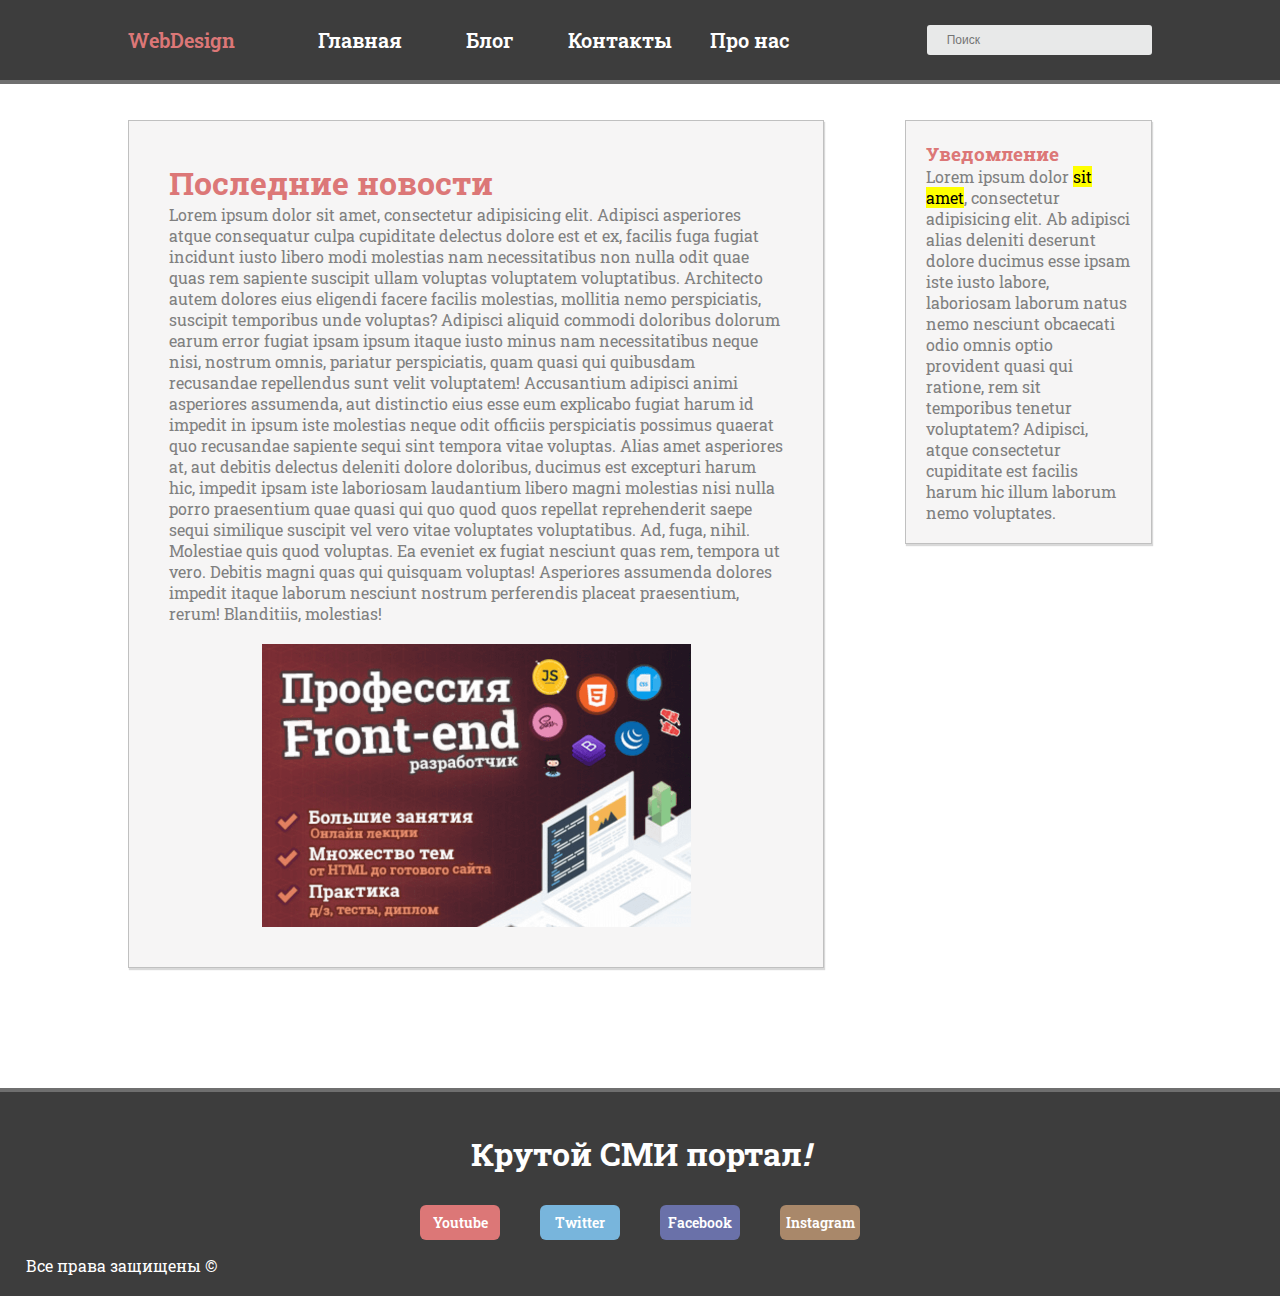
<file: index.html>
<!doctype html>
<html lang="en">
<head>
    <meta charset="UTF-8">
    <meta name="viewport"
          content="width=device-width, user-scalable=no, initial-scale=1.0, maximum-scale=1.0, minimum-scale=1.0">
    <meta http-equiv="X-UA-Compatible" content="ie=edge">
    <title>Document</title>
    <link rel="stylesheet" href="css/style.css">
</head>
<body>
    <header>
        <div class="all-header">
            <div class="logo">
                <p>WebDesign</p>
            </div>
            <div class="menu">
                <div class="btn">Главная</div>
                <div class="btn">Блог</div>
                <div class="btn">Контакты</div>
                <div class="btn">Про нас</div>
            </div>
            <input type="search" name="search" placeholder="Поиск" id="search">
        </div>
    </header>
    <main>
        <div class="artical">
            <h1>Последние новости</h1>
            <p>Lorem ipsum dolor sit amet, consectetur adipisicing elit. Adipisci asperiores atque consequatur culpa
                cupiditate delectus dolore est et ex, facilis fuga fugiat incidunt iusto libero modi molestias nam
                necessitatibus non nulla odit quae quas rem sapiente suscipit ullam voluptas voluptatem voluptatibus.
                Architecto autem dolores eius eligendi facere facilis molestias, mollitia nemo perspiciatis, suscipit
                temporibus unde voluptas? Adipisci aliquid commodi doloribus dolorum earum error fugiat ipsam ipsum itaque
                iusto minus nam necessitatibus neque nisi, nostrum omnis, pariatur perspiciatis, quam quasi qui quibusdam
                recusandae repellendus sunt velit voluptatem! Accusantium adipisci animi asperiores assumenda, aut distinctio
                eius esse eum explicabo fugiat harum id impedit in ipsum iste molestias neque odit officiis perspiciatis possimus
                quaerat quo recusandae sapiente sequi sint tempora vitae voluptas. Alias amet asperiores at, aut debitis delectus
                deleniti dolore doloribus, ducimus est excepturi harum hic, impedit ipsam iste laboriosam laudantium libero magni
                molestias nisi nulla porro praesentium quae quasi qui quo quod quos repellat reprehenderit saepe sequi similique suscipit
                vel vero vitae voluptates voluptatibus. Ad, fuga, nihil. Molestiae quis quod voluptas. Ea eveniet ex fugiat nesciunt quas
                rem, tempora ut vero. Debitis magni quas qui quisquam voluptas! Asperiores assumenda dolores impedit itaque laborum nesciunt
                nostrum perferendis placeat praesentium, rerum! Blanditiis, molestias!</p>
            <img src="images/image-front-end-dev.png" alt="картинка новости">
        </div>
        <div class="right-side-block">
            <h3>Уведомление</h3>
            <p>Lorem ipsum dolor <mark>sit amet</mark>, consectetur adipisicing elit. Ab adipisci alias deleniti deserunt dolore ducimus
                esse ipsam iste iusto labore, laboriosam laborum natus nemo nesciunt obcaecati odio omnis optio provident
                quasi qui ratione, rem sit temporibus tenetur voluptatem? Adipisci, atque consectetur cupiditate est facilis
                harum hic illum laborum nemo voluptates.</p>
        </div>
    </main>
    <footer>
        <h1>Крутой СМИ портал<i>!</i></h1>
        <div class="social-block">
                <div class="social-button" id="btn-youtube">Youtube</div>
                <div class="social-button" id="btn-twitter">Twitter</div>
                <div class="social-button" id="btn-facebook">Facebook</div>
                <div class="social-button" id="btn-instagram">Instagram</div>
        </div>
        <p id="copyright">Все права защищены &#169;</p>
    </footer>
</body>
</html>
</file>
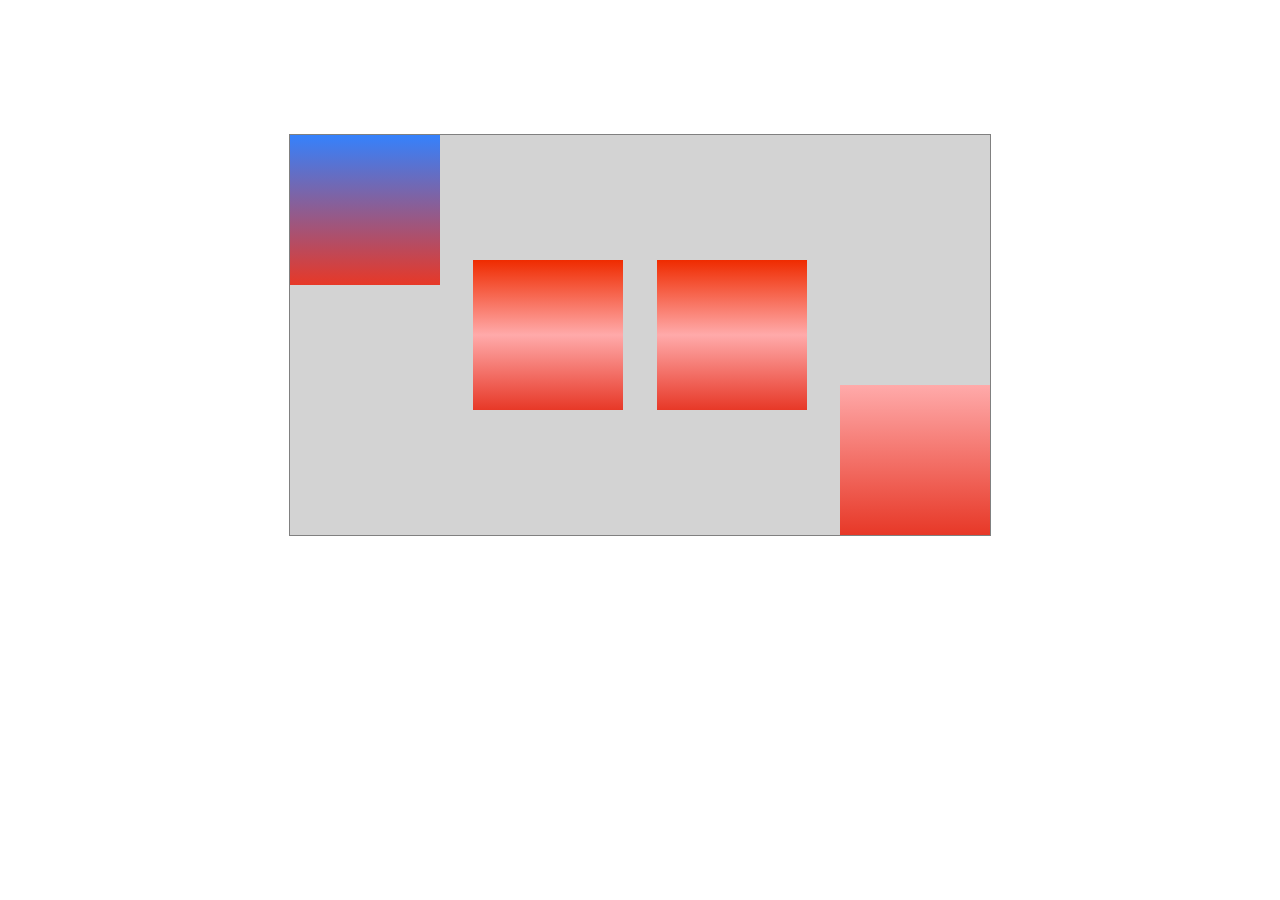
<file: animation.html>
<!doctype html>
<html lang="ru">
<head>
    <meta charset="UTF-8">
    <meta name="viewport" content="width=device-width, initial-scale=1.0">
    <meta http-equiv="X-UA-Compatible" content="ie=edge">
    <title>Анимация</title>
    <link rel="stylesheet" href="css/animation.css">
</head>
<body>
<container>
    <div class="main">
        <div class="main__block1"></div>
        <div class="main__block2"></div>
        <div class="main__block3"></div>
        <div class="main__block4"></div>
    </div>
</container>

</body>
</html>
</file>
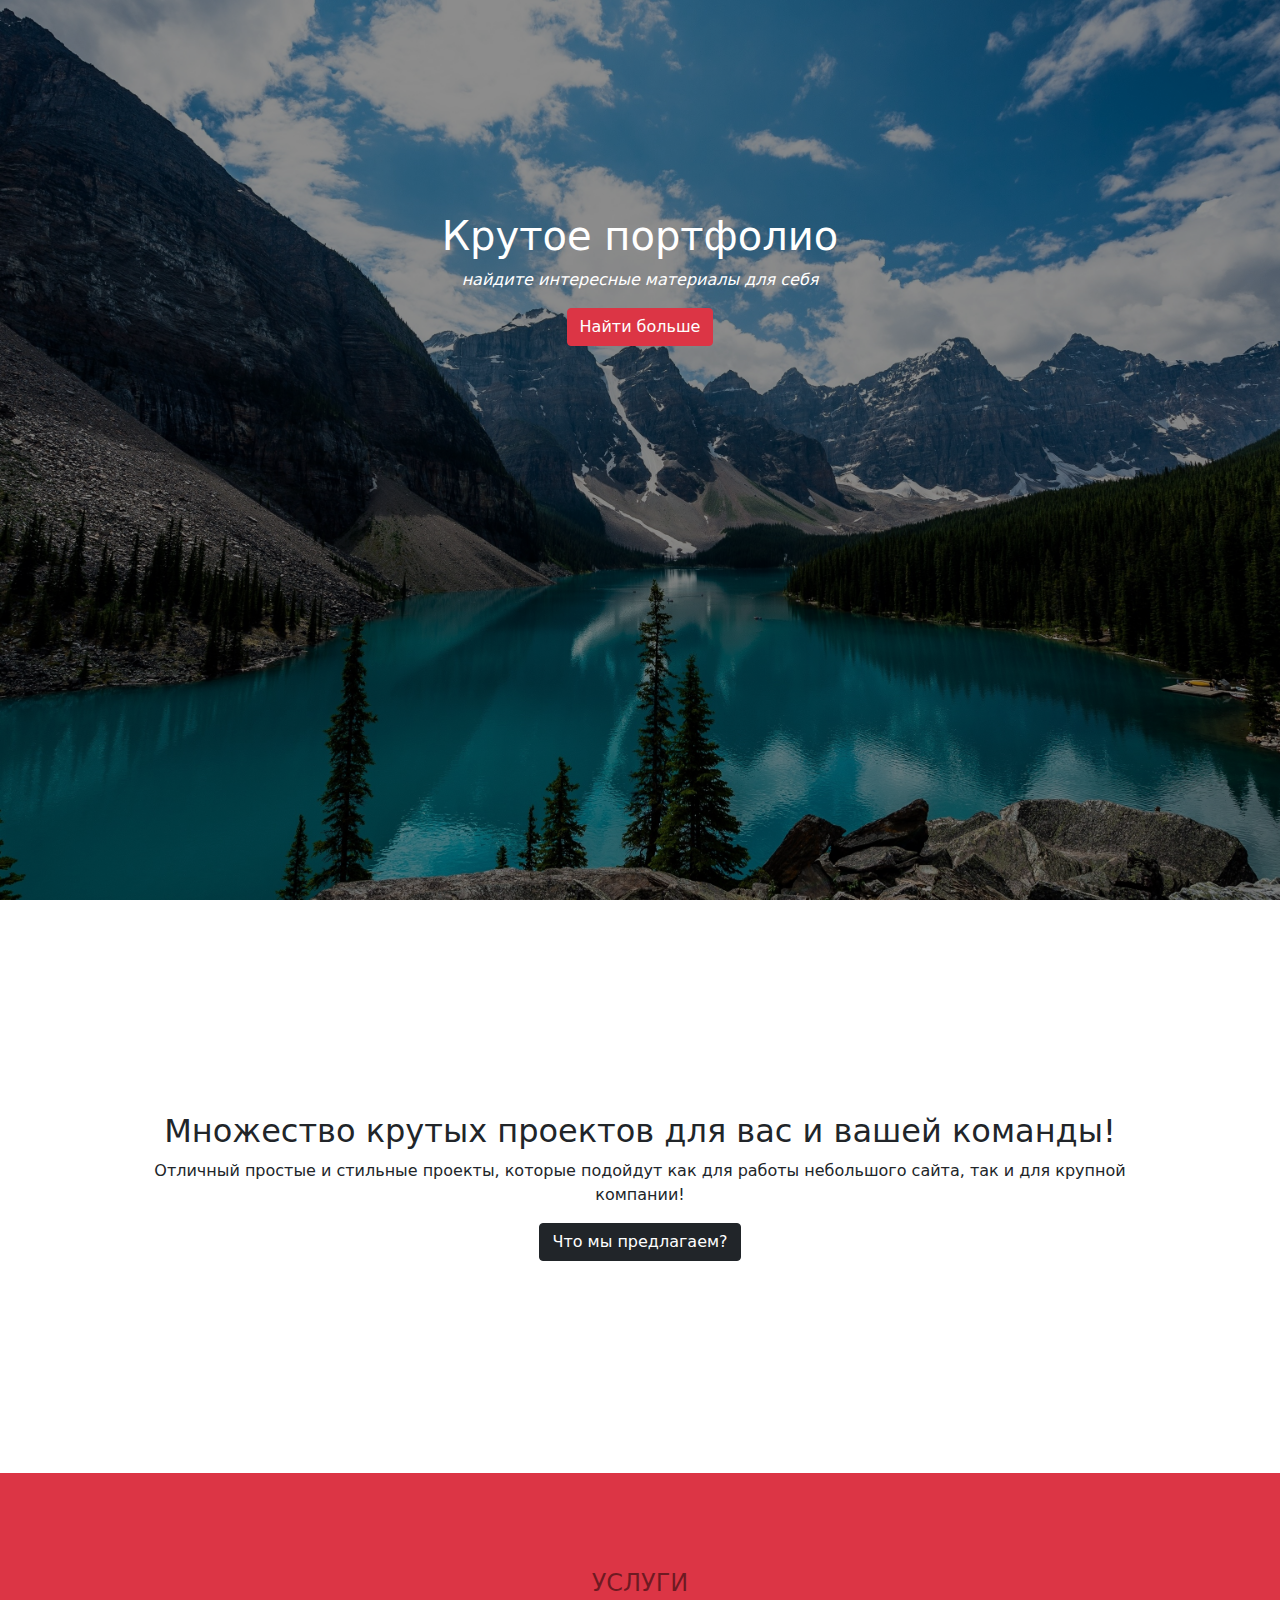
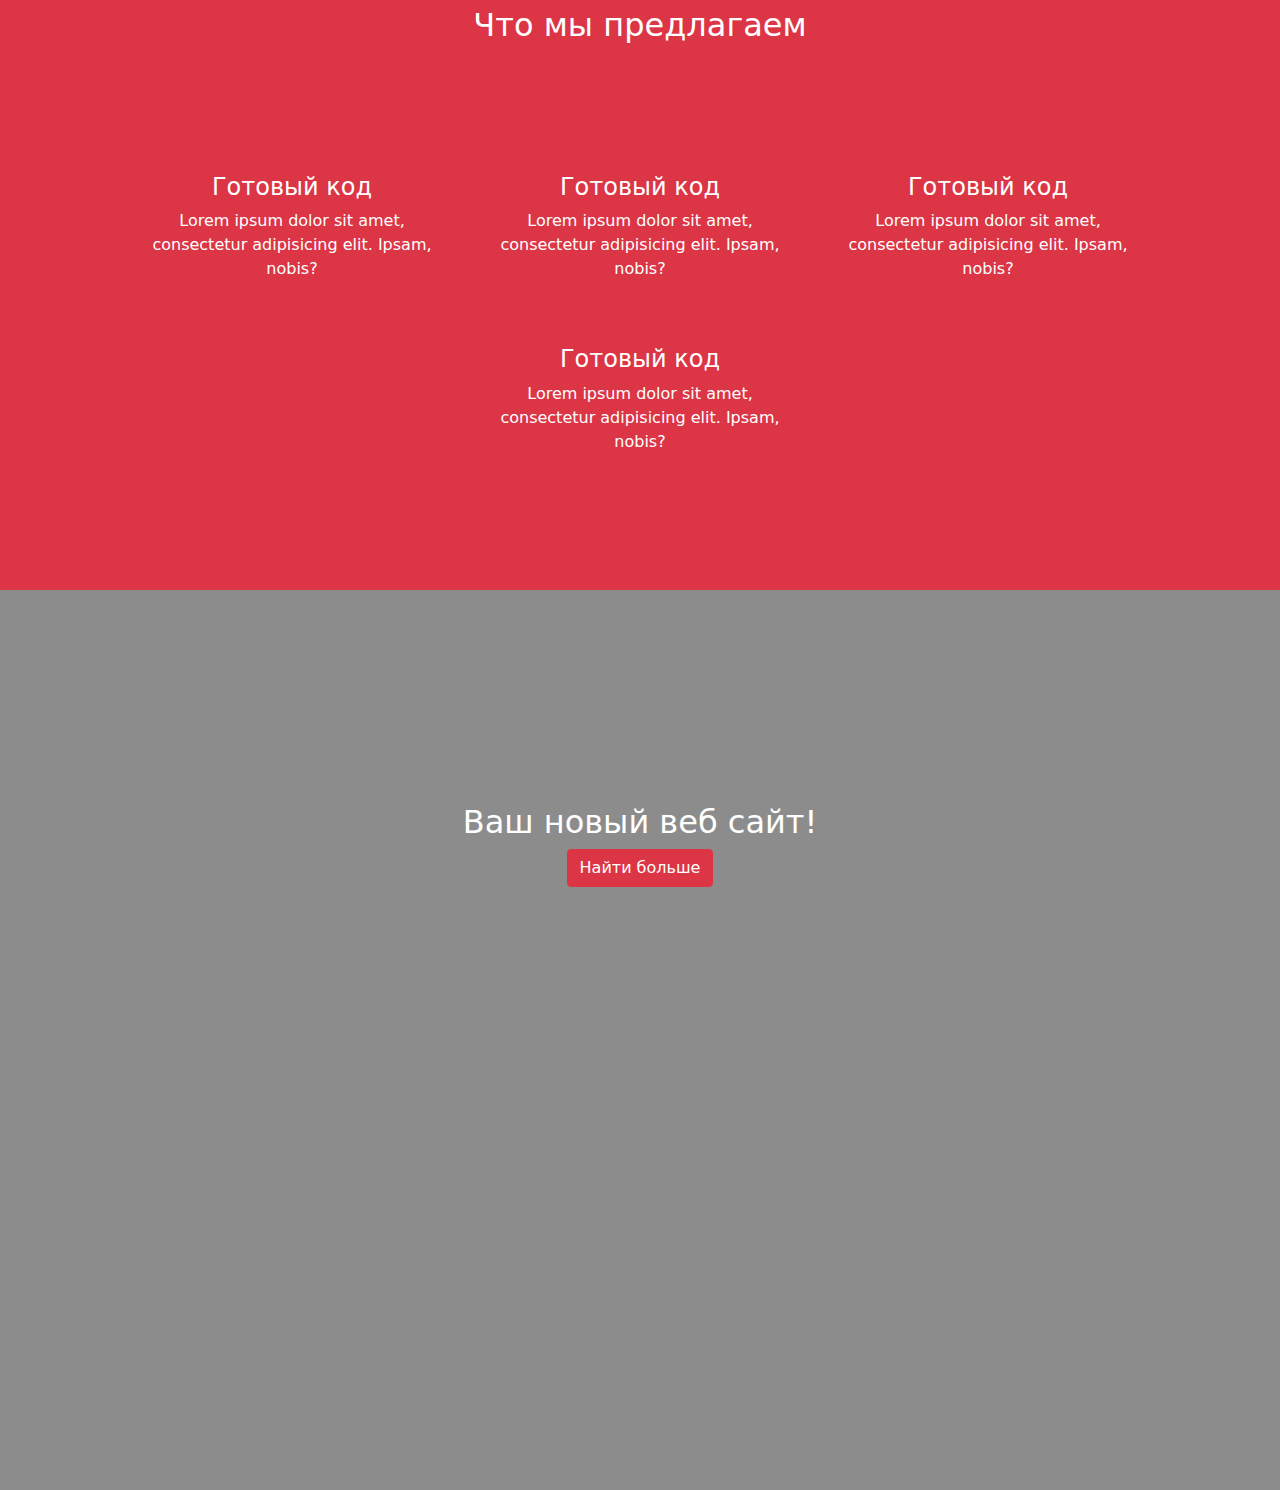
<file: bootstrap-page.html>
<!doctype html>
<html lang="en">
<head>
    <meta charset="UTF-8">
    <meta name="viewport"
          content="width=device-width, user-scalable=no, initial-scale=1.0, maximum-scale=1.0, minimum-scale=1.0">
    <meta http-equiv="X-UA-Compatible" content="ie=edge">
    <title>Bootstrap Page</title>
    <link rel="stylesheet" href="css/main.css">
    <link rel="stylesheet" href="css/bootstrap.min.css">
</head>
<body>
    <!--первый блок-->
    <div class="first-section">
        <div class="jumbotron text-center">
            <div class="container">
                <h1 class="text-white">Крутое портфолио</h1>
                <p class="text-white fst-italic">найдите интересные материалы для себя</p>
                <button class="btn btn-danger">Найти больше</button>
            </div>
        </div>
    </div>

    <!--второй блок-->
    <div class="second-section">
        <div class="jumbotron text-center">
            <div class="container">
                <h2 class="text-dark">Множество крутых проектов для вас и вашей команды!</h2>
                <p class="text-body">Отличный простые и стильные проекты, которые подойдут как для работы небольшого сайта, так и для крупной компании!</p>
                <button class="btn btn-dark">Что мы предлагаем?</button>
            </div>
        </div>
    </div>

    <!--третий блок-->
    <div class="third-section">
         <div class="container-fluid p-5 w-100 bg-danger">
             <div class="p-5">
                 <h4 class="text-black-50 text-center text-uppercase">Услуги</h4>
                 <h2 class="text-white text-center">Что мы предлагаем</h2>
             </div>
             <div class="p-5 d-flex flex-wrap justify-content-center">
                <div class="servise m-4 text-white">
                    <h4 class="text-center">Готовый код</h4>
                    <p class="text-center">Lorem ipsum dolor sit amet, consectetur adipisicing elit. Ipsam, nobis?</p>
                </div>
                <div class="servise m-4 text-white">
                    <h4 class="text-center">Готовый код</h4>
                    <p class="text-center">Lorem ipsum dolor sit amet, consectetur adipisicing elit. Ipsam, nobis?</p>
                </div>
                <div class="servise m-4 text-white">
                    <h4 class="text-center">Готовый код</h4>
                    <p class="text-center">Lorem ipsum dolor sit amet, consectetur adipisicing elit. Ipsam, nobis?</p>
                </div>
                <div class="servise m-4 text-white">
                    <h4 class="text-center">Готовый код</h4>
                    <p class="text-center">Lorem ipsum dolor sit amet, consectetur adipisicing elit. Ipsam, nobis?</p>
                </div>
            </div>
         </div>
    </div>

    <!--четвёртый  блок-->
    <div class="fourth-section">
        <div class="jumbotron text-center">
            <div class="container">
                <h2 class="text-white">Ваш новый веб сайт!</h2>
                <button class="btn btn-danger">Найти больше</button>
            </div>
        </div>
    </div>





    <script src="https://code.jquery.com/jquery-3.5.1.min.js" integrity="sha256-9/aliU8dGd2tb6OSsuzixeV4y/faTqgFtohetphbbj0=" crossorigin="anonymous"></script>
    <script src="js/bootstrap.bundle.min.js"></script>
</body>
</html>
</file>
<file: css/style.css>
@import url('https://fonts.googleapis.com/css2?family=Roboto+Slab:wght@400;600&display=swap');

* {
    margin: 0;
    padding: 0;
}

a {text-decoration: none}

ul {list-style: none}

body {
    font-family: 'Roboto Slab', serif;
    font-size: 16px;
    background: white;
    color: grey;
}

h1,h2,h3,h4,h5,h6 {
    color: #dc7777;
}

/*Оформление хедера*/

header {
    width: 100%;
    background: #3d3d3d;
    border-bottom: #6f6f6f solid 4px;
    padding: 20px 0px;
    float: left;
    position: fixed;
}

header .all-header {
    width: 80%;
    margin: 0 10%;
}

header .all-header .logo {
    float: left;
    font-size: 20px;
    color: #dc7777;
    font-weight: 600;
    height: 40px;
    line-height: 40px;
}

header .all-header .menu {
    float: left;
    position: absolute;
    left: 45%;
}

header .all-header .menu .btn {
    position: relative;
    float: left;
    right: 55%;
    cursor: pointer;
    width: 120px;
    height: 40px;
    background: none;
    margin-left: 10px;
    color: white;
    font-size: 20px;
    font-weight: 600;
    text-align: center;
    line-height: 40px;
}

header .all-header .menu .btn:hover {
    outline: 2px solid #dc7777;
}

header .all-header .menu .btn:active {
    background: #dc7777;
    outline: 2px solid #dc7777;
}


#search {
    float: right;
    border: 0;
    background: #e8e9e9;
    color: #757474;
    width: 22%;
    height: 30px;
    font-weight: 400;
    font-size: 12px;
    text-indent: 20px;
    border-radius: 3px;
    outline: none;
    margin-top: 5px;
}

#search:hover {
    background: white;
}

/*/формление основного блока*/

main {
    float: left;
    width: 80%;
    margin: 120px 10%;
}

main .artical {
    float: left;
    width: 60%;
    margin: 0;
    padding: 40px;
    background: #f6f5f5;
    border: 1px solid #c0c0c0;
    -webkit-box-shadow: 1px 2px 1px 0px rgba(192, 192, 192, 0.6);
    -moz-box-shadow:    1px 2px 1px 0px rgba(192, 192, 192, 0.6);
    box-shadow:         1px 2px 1px 0px rgba(192, 192, 192, 0.6);
}

main .artical img {
    display: block;
    margin-left: auto;
    margin-right: auto;
    margin-top: 20px;
}

main .right-side-block {
    float: right;
    width: 20%;
    padding: 20px;
    background: #f6f5f5;
    border: 1px solid #c0c0c0;
    -webkit-box-shadow: 1px 2px 1px 0px rgba(192, 192, 192, 0.6);
    -moz-box-shadow:    1px 2px 1px 0px rgba(192, 192, 192, 0.6);
    box-shadow:         1px 2px 1px 0px rgba(192, 192, 192, 0.6);
}
/*футер*/

footer {
    width: 100%;
    background: #3d3d3d;
    border-top: #6f6f6f solid 4px;
    padding: 20px 0px;
    float: left;
    color: white;
}

footer h1 {
    color: white;
    text-align: center;
    margin-top: 20px;
}

footer .social-block {
    float: left;
    position: relative;
    left: 50%;
}

footer .social-button {
    position: relative;
    float: left;
    right: 50%;
    margin-top: 30px;
    cursor: pointer;
    width: 80px;
    height: 35px;
    margin-left: 20px;
    margin-right: 20px;
    color: #ffffff;
    font-size: 14px;
    font-weight: 600;
    text-align: center;
    line-height: 35px;
    border-radius: 6px;
}

#btn-youtube {
    background: #dc7777;
}

#btn-youtube:hover {
    -webkit-box-shadow: 0px 1px 15px 0px rgba(220, 119, 119, 0.64);
    -moz-box-shadow:    0px 1px 15px 0px rgba(220, 119, 119, 0.64);
    box-shadow:         0px 1px 15px 0px rgba(220, 119, 119, 0.64);
}

#btn-youtube:active {
    -webkit-box-shadow: 0px 1px 30px 0px rgba(220, 119, 119, 1);
    -moz-box-shadow:    0px 1px 30px 0px rgba(220, 119, 119, 1);
    box-shadow:         0px 1px 30px 0px rgba(220, 119, 119, 1);
}

#btn-twitter {
    background: #78b5dc;
}

#btn-twitter:hover {
    -webkit-box-shadow: 0px 1px 15px 0px rgba(120, 181, 220, 0.64);
    -moz-box-shadow:    0px 1px 15px 0px rgba(120, 181, 220, 0.64);
    box-shadow:         0px 1px 15px 0px rgba(120, 181, 220, 0.64);
}

#btn-twitter:active {
    -webkit-box-shadow: 0px 1px 30px 0px rgba(120, 181, 220, 1);
    -moz-box-shadow:    0px 1px 30px 0px rgba(120, 181, 220, 1);
    box-shadow:         0px 1px 30px 0px rgba(120, 181, 220, 1);
}

#btn-facebook {
    background: #6a71a9;
}

#btn-facebook:hover {
    -webkit-box-shadow: 0px 1px 15px 0px rgba(106, 113, 169, 0.64);
    -moz-box-shadow:    0px 1px 15px 0px rgba(106, 113, 169, 0.64);
    box-shadow:         0px 1px 15px 0px rgba(106, 113, 169, 0.64);
}

#btn-facebook:active {
    -webkit-box-shadow: 0px 1px 30px 0px rgba(106, 113, 169, 1);
    -moz-box-shadow:    0px 1px 30px 0px rgba(106, 113, 169, 1);
    box-shadow:         0px 1px 30px 0px rgba(106, 113, 169, 1);
}

#btn-instagram {
    background: #a9886a;
}

#btn-instagram:hover {
    -webkit-box-shadow: 0px 1px 15px 0px rgba(169, 136, 106, 0.64);
    -moz-box-shadow:    0px 1px 15px 0px rgba(169, 136, 106, 0.64);
    box-shadow:         0px 1px 15px 0px rgba(169, 136, 106, 0.64);
}

#btn-instagram:active {
    -webkit-box-shadow: 0px 1px 30px 0px rgba(169, 136, 106, 1);
    -moz-box-shadow:    0px 1px 30px 0px rgba(169, 136, 106, 1);
    box-shadow:         0px 1px 30px 0px rgba(169, 136, 106, 1);
}

#copyright {
    position: relative;
    text-align: left;
    width: 98%;
    margin-top: 80px;
    margin-bottom: 0px;
    margin-left: 2%;
}
</file>
<file: css/animation.css>
container {
    display: flex;
    justify-content: space-around;
    align-items: center;
}

.main {
    background: lightgray;
    border: 1px solid gray;
    width: 700px;
    height: 400px;
    margin-top: 10%;
    display: flex;
    justify-content: space-between;
    align-items: center;
}

.main__block1 {
    width: 150px;
    height: 150px;
    align-self: flex-start;
    background: #3581fc;
    background: -moz-linear-gradient(top,  #3581fc 0%, #e73827 100%);
    background: -webkit-linear-gradient(top,  #3581fc 0%,#e73827 100%);
    background: linear-gradient(to bottom,  #3581fc 0%,#e73827 100%);
    filter: progid:DXImageTransform.Microsoft.gradient( startColorstr='#3581fc', endColorstr='#e73827',GradientType=0 );
    position: relative;
    z-index: 0;
}

.main__block1:hover {
    animation: slide-downcross;
    animation-duration: 3s;
    animation-direction: alternate;
    transition-timing-function: ease;
}

@keyframes slide-downcross {
  0%   {left: 0px; top: 0px;}
  100% {left: 75px; top: 75px;}
}

.main__block2, .main__block3 {
    width: 150px;
    height: 150px;
    background: #ef2b00;
    background: -moz-linear-gradient(top,  #ef2b00 0%, #ffaaaa 50%, #e73827 100%);
    background: -webkit-linear-gradient(top,  #ef2b00 0%,#ffaaaa 50%,#e73827 100%);
    background: linear-gradient(to bottom,  #ef2b00 0%,#ffaaaa 50%,#e73827 100%);
    filter: progid:DXImageTransform.Microsoft.gradient( startColorstr='#ef2b00', endColorstr='#e73827',GradientType=0 );
    z-index: 2;
}

.main__block4 {
    width: 150px;
    height: 150px;
    align-self: flex-end;
    background: #ffaaaa;
    background: -moz-linear-gradient(top,  #ffaaaa 0%, #e73827 100%);
    background: -webkit-linear-gradient(top,  #ffaaaa 0%,#e73827 100%);
    background: linear-gradient(to bottom,  #ffaaaa 0%,#e73827 100%);
    filter: progid:DXImageTransform.Microsoft.gradient( startColorstr='#ffaaaa', endColorstr='#e73827',GradientType=0 );
    position: relative;
}

.main__block4:hover {
    animation: rotate-zoom;
    animation-duration: 3s;
    transition-timing-function: ease;
    animation-direction: alternate;
}

@keyframes rotate-zoom {
  0%   {transform: scale(1) rotate(0deg); right: 0px; top: 0px;}
  100% {transform: scale(1.35) rotate(35deg); right: 75px; top: 55px;}
}
</file>
<file: css/main.css>
/*не успел адаптировать под экраны, долго разбирался с задним фоном картинкой и тенью на неё*/

.first-section {
    background-image: url("../images/mountains.jpg");
    height: 100vh;
    background-position: center;
    background-size: cover;
    background-repeat: no-repeat;
    background-attachment: fixed;
    z-index: 1;
}

.first-section:after {
    content: '';
    display: block;
    background-color: #000;
    height: 100%;
    left: 0;
    opacity: 0.45;
    position: absolute;
    top: 0;
    width: 100%;
    z-index: 1;
}

.first-section .jumbotron {
    position: relative;
    z-index: 2;
}

.jumbotron .container {
    max-width: 40%;
    padding-top: 16.6%;
    padding-bottom: 16.6%;
}

.second-section .jumbotron .container {max-width: 80%;}

.second-section .jumbotron {background-color: #fff;}

.third-section .container-fluid {
    background-color: #fd4545;
    margin: 0;
}

.fourth-section {
    background-image: url("../images/websait.jpg");
    height: 100vh;
    background-position: center;
    background-size: cover;
    background-repeat: no-repeat;
    background-attachment: fixed;
    z-index: 1;
}

.fourth-section:before {
    content: '';
    display: block;
    background-color: #000;
    height: 100%;
    left: 0;
    opacity: 0.45;
    position: absolute;
    /*top: 0;*/
    width: 100%;
    z-index: 1;
}

.fourth-section .jumbotron {
    position: relative;
    z-index: 2;
}

.servise {
    width: 300px;
}
</file>
